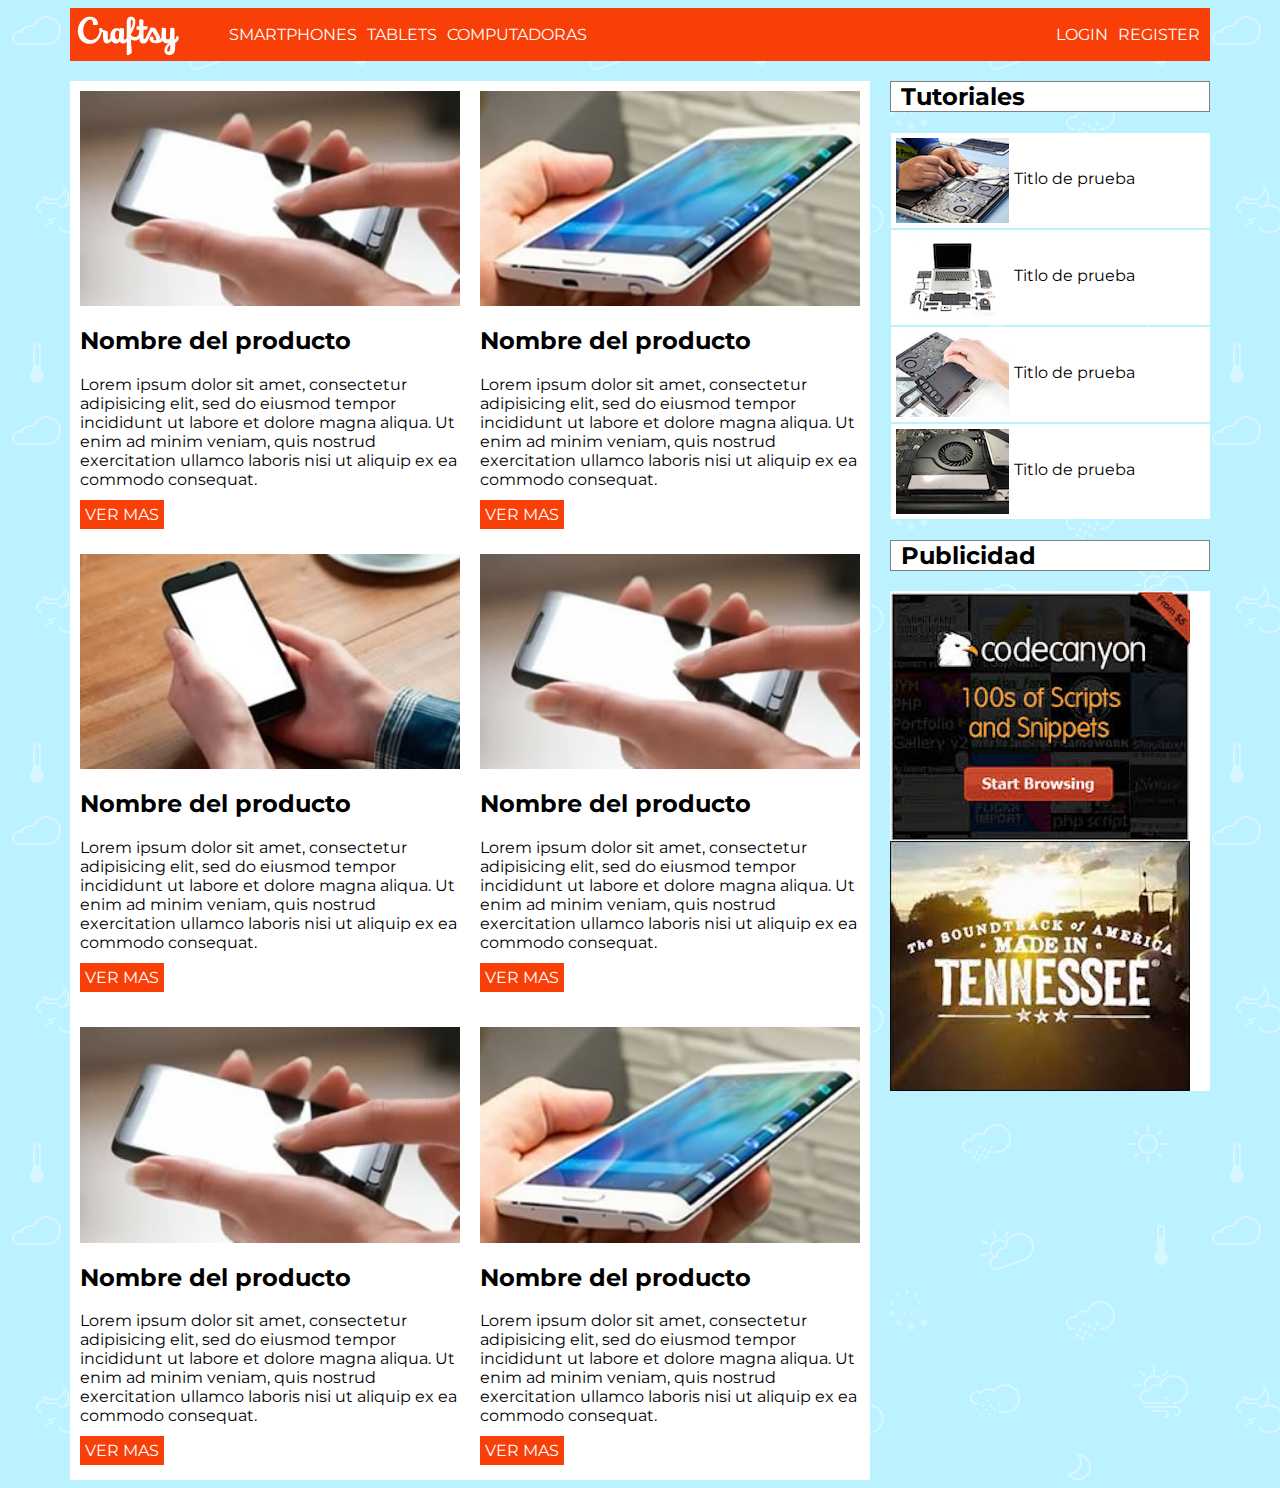
<file: Ejercicio 2/index.html>
<html lang="en" dir="ltr">
  <head>
    <link href="https://fonts.googleapis.com/css?family=Montserrat&display=swap" rel="stylesheet">
    <link rel="stylesheet" href="css/indexstyle.css">
    <meta charset="utf-8">
    <title></title>
  </head>
  <body>
    <header>
      <a href="#" class="logo">
        <img src="img/logo.png" alt="">
      </a>
      <ul class="menu">
        <li class="menu1"><a href="#">SMARTPHONES</a></li>
        <li class="menu2"><a href="#">TABLETS</a></li>
        <li class="menu3"><a href="#">COMPUTADORAS</a></li>
      </ul>

      <ul class="login">

        <li class="login1"><a href="register.html">REGISTER</a></li>
        <li class="register1"><a href="login.html">LOGIN</a></li>

      </ul>

    </header>

    <div class="container">
      <main>
        <article class="product" id="p1">
          <img src="img/img-phone-01.jpg" alt="" class="imagen">
          <h2>Nombre del producto</h2>
          <p>Lorem ipsum dolor sit amet, consectetur adipisicing elit, sed do eiusmod tempor incididunt ut labore et dolore magna aliqua. Ut enim ad minim veniam, quis nostrud exercitation ullamco laboris nisi ut aliquip ex ea commodo consequat.</p>
          <a href="#" class="hiper">VER MAS</a>
        </article>
        <article class="product" id="p2">
          <img src="img/img-phone-02.jpg" alt="" class="imagen">
          <h2>Nombre del producto</h2>
          <p>Lorem ipsum dolor sit amet, consectetur adipisicing elit, sed do eiusmod tempor incididunt ut labore et dolore magna aliqua. Ut enim ad minim veniam, quis nostrud exercitation ullamco laboris nisi ut aliquip ex ea commodo consequat.</p>
          <a href="#" class="hiper">VER MAS</a>
        </article>
        <article class="product" id="p3">
          <img src="img/img-phone-03.jpg" alt="" class="imagen">
          <h2>Nombre del producto</h2>
          <p>Lorem ipsum dolor sit amet, consectetur adipisicing elit, sed do eiusmod tempor incididunt ut labore et dolore magna aliqua. Ut enim ad minim veniam, quis nostrud exercitation ullamco laboris nisi ut aliquip ex ea commodo consequat.</p>
          <a href="#" class="hiper">VER MAS</a>
        </article>
        <article class="product" id="p4">
          <img src="img/img-phone-01.jpg" alt="" class="imagen">
          <h2>Nombre del producto</h2>
          <p>Lorem ipsum dolor sit amet, consectetur adipisicing elit, sed do eiusmod tempor incididunt ut labore et dolore magna aliqua. Ut enim ad minim veniam, quis nostrud exercitation ullamco laboris nisi ut aliquip ex ea commodo consequat.</p>
          <a href="#" class="hiper">VER MAS</a>
        </article>
        <article class="product" id="p5">
          <img src="img/img-phone-01.jpg" alt="" class="imagen">
          <h2>Nombre del producto</h2>
          <p>Lorem ipsum dolor sit amet, consectetur adipisicing elit, sed do eiusmod tempor incididunt ut labore et dolore magna aliqua. Ut enim ad minim veniam, quis nostrud exercitation ullamco laboris nisi ut aliquip ex ea commodo consequat.</p>
          <a href="#" class="hiper">VER MAS</a>
        </article>
        <article class="product" id="p6">
          <img src="img/img-phone-02.jpg" alt="" class="imagen">
          <h2>Nombre del producto</h2>
          <p>Lorem ipsum dolor sit amet, consectetur adipisicing elit, sed do eiusmod tempor incididunt ut labore et dolore magna aliqua. Ut enim ad minim veniam, quis nostrud exercitation ullamco laboris nisi ut aliquip ex ea commodo consequat.</p>
          <a href="#" class="hiper">VER MAS</a>
        </article>

        </article>
      </main>

      <aside class="rightColumn">
        <h2 class="tituloAside">Tutoriales</h2>
        <section>
          <article class="">
            <img src="img/aside-01.jpg" alt="" class="mismaFoto">
            <p class="e2p">Titlo de prueba</p>
          </article>
          <article class="">
            <img src="img/aside-02.jpg" alt="" class="mismaFoto">
            <p class="e2p">Titlo de prueba</p>
          </article>
          <article class="">
            <img src="img/aside-03.jpg" alt="" class="mismaFoto">
            <p class="e2p">Titlo de prueba</p>
          </article>
          <article class="">
            <img src="img/aside-04.jpg" alt="" class="mismaFoto">
            <p class="e2p">Titlo de prueba</p>
          </article>
        </section>

        <h2 class="tituloAside">Publicidad</h2>
        <div class="ultimo">
          <img src="img/ad-01.jpg" alt="">
          <img src="img/ad-02.jpg" alt="">
        </div>
      </aside>
    </div>
  </body>
</html>
</file>
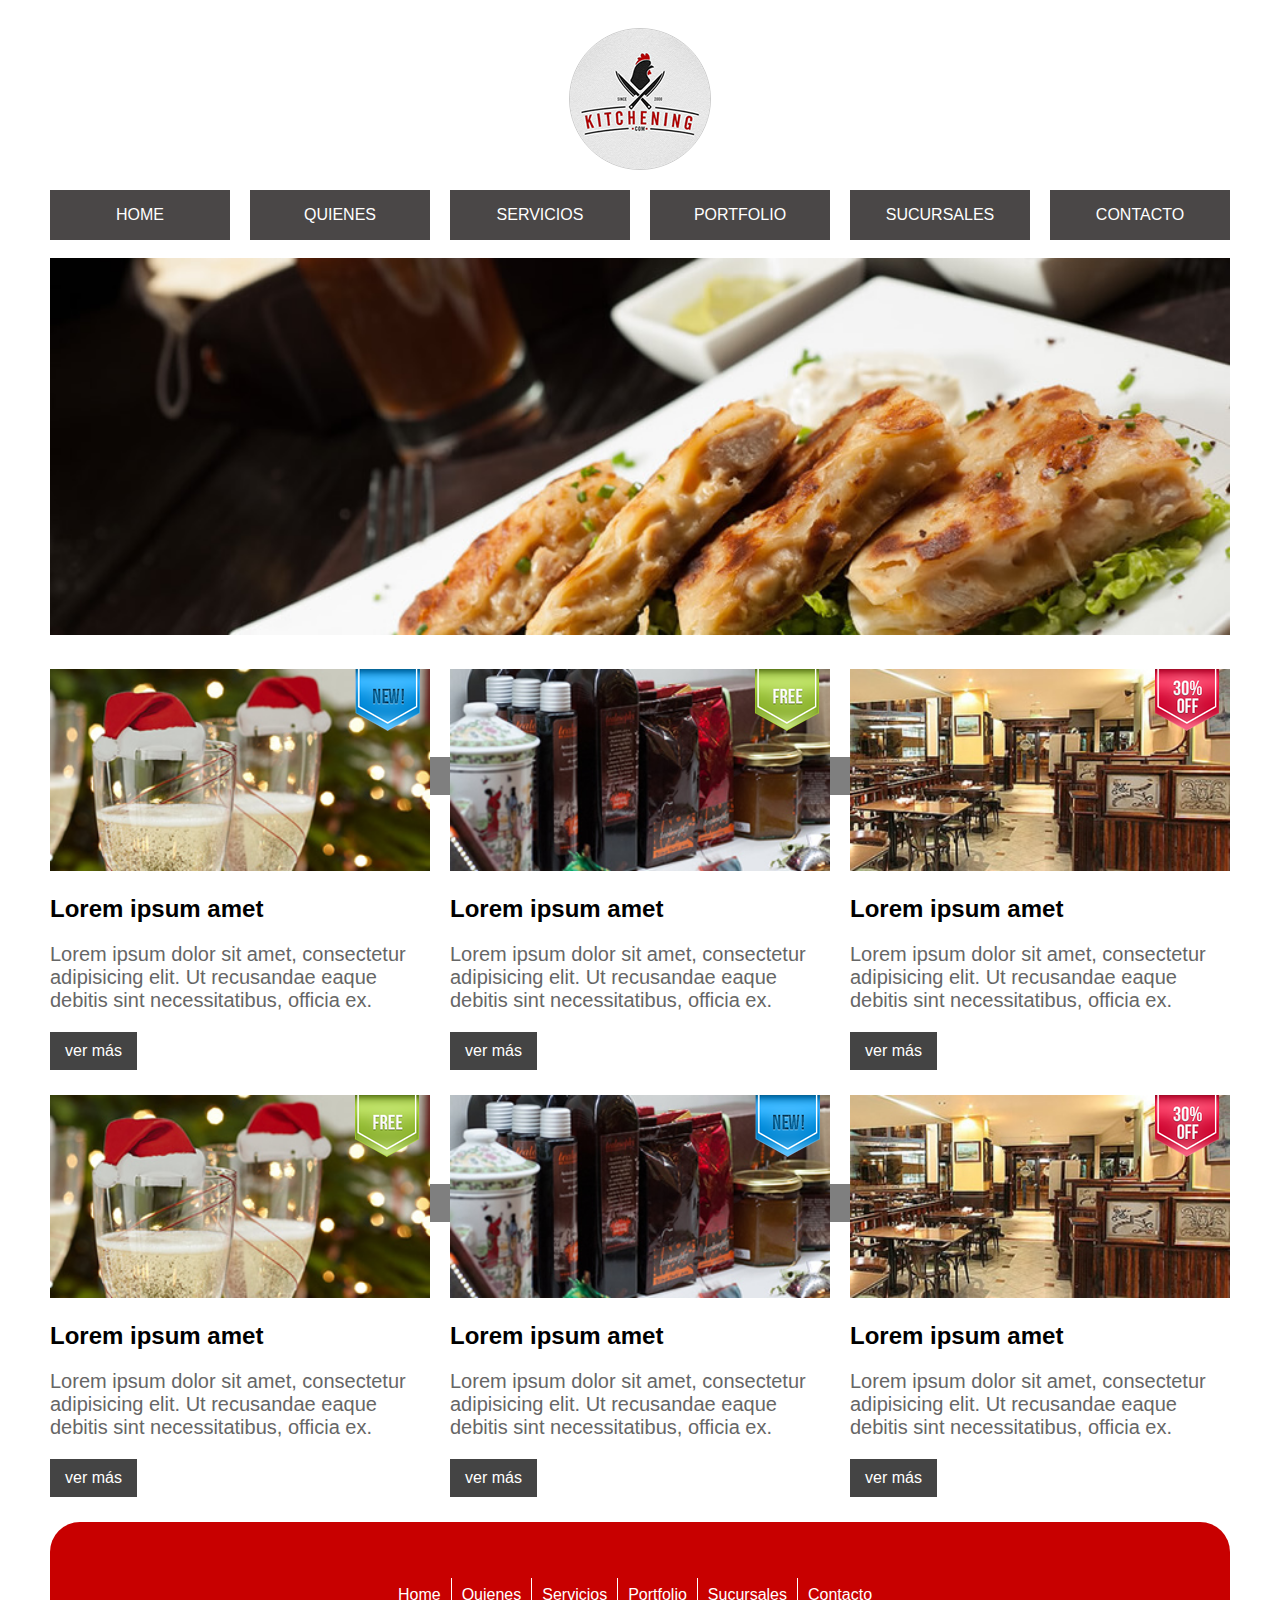
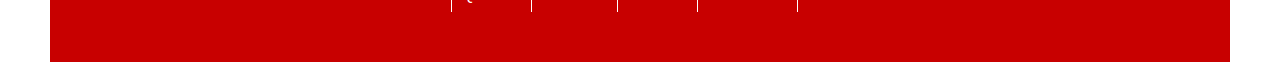
<file: Ejercicio 3/kitchening-blend/index.html>
<!DOCTYPE html>
<html>
	<head>
		<meta charset="utf-8">
		<link rel="stylesheet" href="css/styles.css">
		<meta name="viewport" content="width=device-width, initial-scale=1.0">
		<link rel="stylesheet" href="https://stackpath.bootstrapcdn.com/font-awesome/4.7.0/css/font-awesome.min.css">
		<style>@media print {#ghostery-purple-box {display:none !important}}</style>
		<title>Responsive Web Design</title>
	</head>
	<body>

	<div class="container">

		<!-- cabecera -->
		<header class="main-header">
			<img src="images/logo.jpg" alt="logotipo" class="logo">

			<a href="#" class="toggle-nav">
				<span class="fa fa-bars"></span>
			</a>

			<nav class="main-nav">
				<ul>
					<li><a href="#">home</a></li>
					<li><a href="#">quienes</a></li>
					<li><a href="#">servicios</a></li>
					<li><a href="#">portfolio</a></li>
					<li><a href="#">sucursales</a></li>
					<li><a href="#">contacto</a></li>
				</ul>
			</nav>
		</header>

		<!-- banner -->
		<section class="banner">
			<img src="images/img-banner.jpg" alt="banner">
		</section>

		<!-- productos -->
		<section class="vip-products">
			<article class="product">
				<div class="photo-container">
					<img class="photo" src="images/img-pdto-1.jpg" alt="pdto 01">
					<img class="special" src="images/img-nuevo.png" alt="plato nuevo">
					<a class="zoom" href="#">Ampliar foto</a>
				</div>
				<h2>Lorem ipsum amet</h2>
				<p>Lorem ipsum dolor sit amet, consectetur adipisicing elit. Ut recusandae eaque debitis sint necessitatibus, officia ex.</p>
				<a class="more" href="#">ver más</a>
			</article>
			<article class="product">
				<div class="photo-container">
					<img class="photo" src="images/img-pdto-2.jpg" alt="pdto 02">
					<img class="special" src="images/img-gratis.png" alt="gratis más de 3">
					<a class="zoom" href="#">Ampliar foto</a>
				</div>
				<h2>Lorem ipsum amet</h2>
				<p>Lorem ipsum dolor sit amet, consectetur adipisicing elit. Ut recusandae eaque debitis sint necessitatibus, officia ex.</p>
				<a class="more" href="#">ver más</a>
			</article>
			<article class="product">
				<div class="photo-container">
					<img class="photo" src="images/img-pdto-3.jpg" alt="pdto 03">
					<img class="special" src="images/img-descuento.png" alt="descuento efectivo">
					<a class="zoom" href="#">Ampliar foto</a>
				</div>
				<h2>Lorem ipsum amet</h2>
				<p>Lorem ipsum dolor sit amet, consectetur adipisicing elit. Ut recusandae eaque debitis sint necessitatibus, officia ex.</p>
				<a class="more" href="#">ver más</a>
			</article>
			<article class="product">
				<div class="photo-container">
					<img class="photo" src="images/img-pdto-1.jpg" alt="pdto 01">
					<img class="special" src="images/img-gratis.png" alt="gratis más de 3">
					<a class="zoom" href="#">Ampliar foto</a>
				</div>
				<h2>Lorem ipsum amet</h2>
				<p>Lorem ipsum dolor sit amet, consectetur adipisicing elit. Ut recusandae eaque debitis sint necessitatibus, officia ex.</p>
				<a class="more" href="#">ver más</a>
			</article>
			<article class="product">
				<div class="photo-container">
					<img class="photo" src="images/img-pdto-2.jpg" alt="pdto 02">
					<img class="special" src="images/img-nuevo.png" alt="plato nuevo">
					<a class="zoom" href="#">Ampliar foto</a>
				</div>
				<h2>Lorem ipsum amet</h2>
				<p>Lorem ipsum dolor sit amet, consectetur adipisicing elit. Ut recusandae eaque debitis sint necessitatibus, officia ex.</p>
				<a class="more" href="#">ver más</a>
			</article>
			<article class="product">
				<div class="photo-container">
					<img class="photo" src="images/img-pdto-3.jpg" alt="pdto 03">
					<img class="special" src="images/img-descuento.png" alt="descuento efectivo">
					<a class="zoom" href="#">Ampliar foto</a>
				</div>
				<h2>Lorem ipsum amet</h2>
				<p>Lorem ipsum dolor sit amet, consectetur adipisicing elit. Ut recusandae eaque debitis sint necessitatibus, officia ex.</p>
				<a class="more" href="#">ver más</a>
			</article>
		</section>

		<footer class="main-footer">
			<ul>
				<li><a href="#">home</a></li>
				<li><a href="#">quienes</a></li>
				<li><a href="#">servicios</a></li>
				<li><a href="#">portfolio</a></li>
				<li><a href="#">sucursales</a></li>
				<li><a href="#" class="ultimo">contacto</a></li>
			</ul>
		</footer>

	</div>

	</body>
</html>
</file>
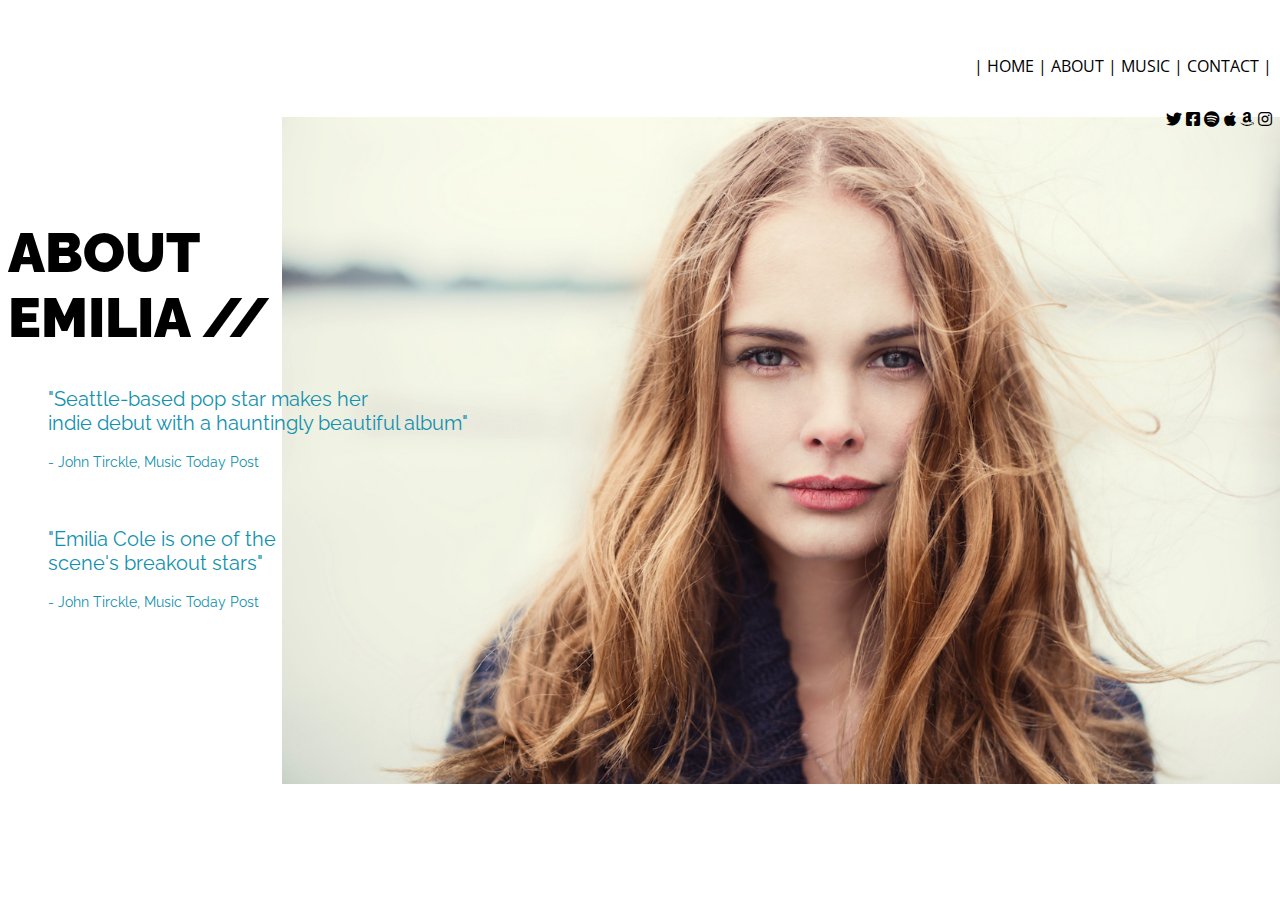
<file: Ejercicio 1/about.html>
<html lang="en" dir="ltr">
  <head>
    <link href="https://fonts.googleapis.com/css?family=Open+Sans|Raleway:400,700|Work+Sans&display=swap" rel="stylesheet">
    <link rel="stylesheet" href="https://cdnjs.cloudflare.com/ajax/libs/font-awesome/5.9.0/css/all.css">
    <link href="https://fonts.googleapis.com/css?family=Noto+Sans&display=swap" rel="stylesheet">
    <link rel="stylesheet" href="css/aboutstyle.css">
    <meta charset="utf-8">
    <title>ABOUT</title>
  </head>
  <body>
    <br>
    <p class="categoria">| <a href="home.html" style="text-decoration:none">HOME</a>  | <a href="about.html" style="text-decoration:none">ABOUT</a> | MUSIC | CONTACT |</p>
    <p><i class="fab fa-twitter"></i> <i class="fab fa-facebook-square"></i> <i class="fab fa-spotify"></i>
       <i class="fab fa-apple"></i> <i class="fab fa-amazon"></i> <i class="fab fa-instagram"></i></p>
    <br>
    <br>
    <h1>ABOUT <br> EMILIA //</h1>

    <ul>
      <li class="letraGrande">"Seattle-based pop star makes her <br> indie debut with a hauntingly beautiful album"</li>
      <br>
      <li class="letraChica">- John Tirckle, Music Today Post</li>
      <br>
      <br>
      <br>
      <li class="letraGrande">"Emilia Cole is one of the <br> scene's breakout stars"</li>
      <br>
      <li class="letraChica">- John Tirckle, Music Today Post</li>
    </ul>
  </body>
</html>
</file>
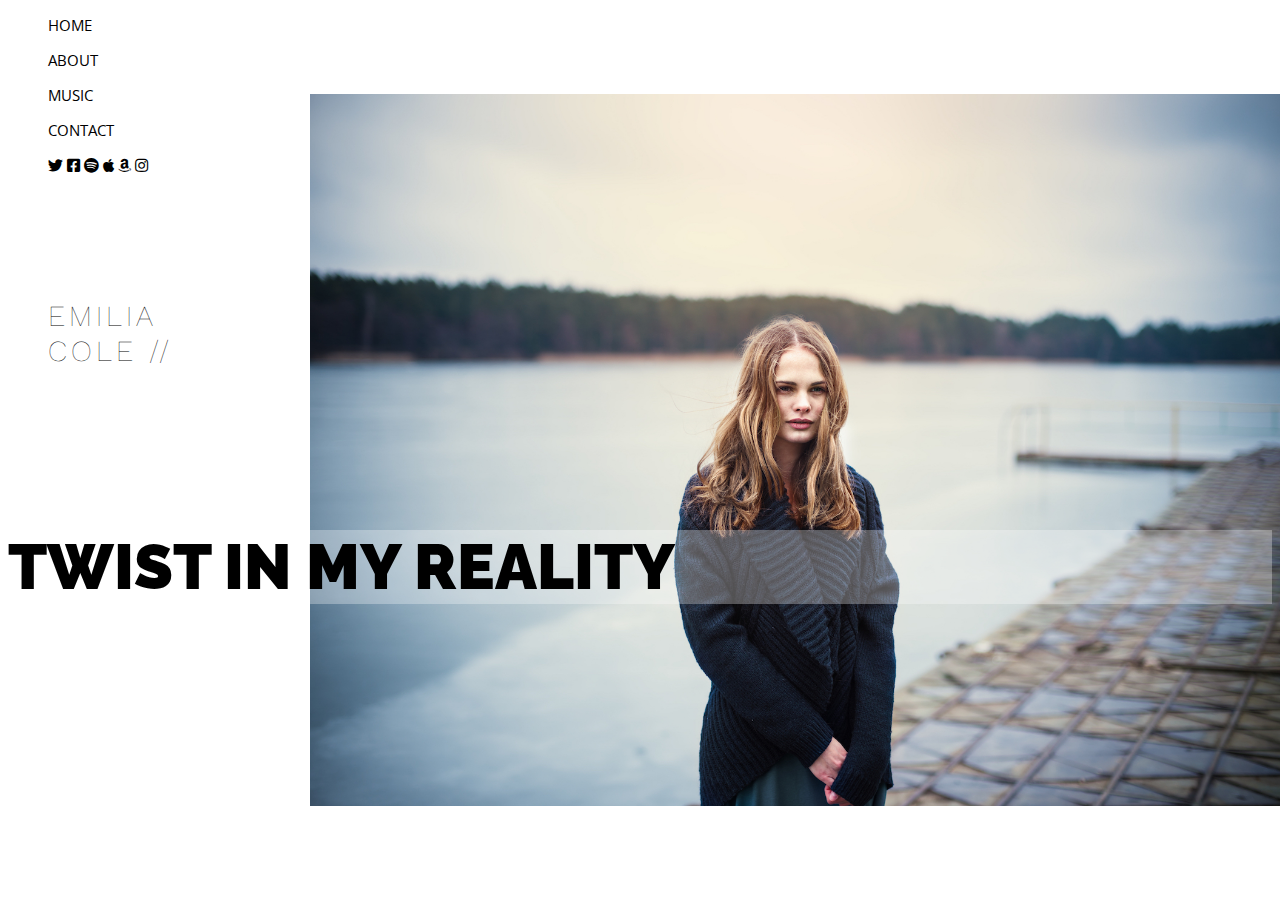
<file: Ejercicio 1/home.html>
<html lang="en" dir="ltr">
  <head>
    <meta charset="utf-8">
    <link href="https://fonts.googleapis.com/css?family=Open+Sans:300|Raleway:400,700|Work+Sans:400,500&display=swap" rel="stylesheet">
    <link rel="stylesheet" href="https://cdnjs.cloudflare.com/ajax/libs/font-awesome/5.9.0/css/all.css">
    <link rel="stylesheet" href="css/homestyle.css">
    <title>EMILIA COLE</title>
  </head>
  <body>

    <ul class="categoria">
      <li><a href="home.html">HOME</a></li>
      <li><a href="about.html">ABOUT</a></li>
      <li>MUSIC</li>
      <li>CONTACT</li>
      <li><i class="fab fa-twitter"></i> <i class="fab fa-facebook-square"></i> <i class="fab fa-spotify"></i>
         <i class="fab fa-apple"></i> <i class="fab fa-amazon"></i> <i class="fab fa-instagram"></i></li>
    </ul>

    <br>
    <br>
    <br>
    <br>

    <ul>

    </ul>

    <ul class="emiliaC">
      <li>EMILIA</li>
      <li>COLE //</li>
    </ul>

    <br>
    <br>
    <br>
    <br>
    <br>


    <h1 class="titulo">TWIST IN MY REALITY</h1>


  </body>
</html>
</file>
<file: Ejercicio 2/css/indexstyle.css>
* {

  box-sizing: border-box;
  font-family: 'Montserrat', sans-serif;

}

body {

  background-image: url(../img/bg-2.png);

}

header,
main,
aside {

  overflow: hidden;

}

header {

  background-color: #F93F08;
  width: 1140px;
  margin: 0 auto;
  padding: 1px 0px;
}

.logo,
.menu {

  float: left;

}

.menu,
.login {

  list-style-type: none;
  overflow: hidden;
}
.menu1,
.menu2,
.menu3 {

  float: left;

}

.login1,
.register1 {

  float: right;

}

a {

  margin-right: 10px;
  text-decoration: none;
  color: white;

}

.logo {

  padding-top: 7px;
  padding-left: 7px;
}

main {

  float: left;
  margin-right: 20px;
  background-color: white;
  width: 800px;
  margin-top: 20px;

}

article{

  float: left;

}
.product {

  margin: 10px;

}

#p3,#p4,#p5,#p6 {

  margin-top: 20px;
  margin-bottom: 20px;

}

.hiper {

  background-color: #F93F08;
  padding: 5px;

}

p {

  width: 380px;

}

.imagen {

  width: 380px;

}

.container {

  width: 1140px;
  overflow: hidden;
  margin: 0 auto;

}

aside {

  width: 320px;
  float: left;
  overflow: hidden;

}

.tituloAside {

  background-color: white;
  padding-left: 10px;
  border: 0.5px solid grey;

}

.publicidad {
  margin-top: 40px;

}

section {

  overflow: hidden;

}

article {

  background-color: white;
  margin: 1px;
}

.e2p {

  padding-top: 20px;

}

.mismaFoto {

  float: left;
  margin:5px;

}

.ultimo {

  background-color: white;
  background-size: 120%;
}
</file>
<file: Ejercicio 3/kitchening-blend/css/styles.css>
*{

  box-sizing: border-box;

}

body {

  background-image: url(http://sharap.huron.avnam.net/dh/kitchening-blend/html/images/xbg-body.png.pagespeed.ic.-WUZ9KzRiT.webp);
  font-family: sans-serif;
}

a {

  text-decoration: none;

}

ul, ol{

  padding: 0;

}

.toggle-nav span{

  background-color: #4a4747;
  color: white;
  padding: 10px;

}

li {

  list-style: none;

}

header li,
footer li{

  background-color: #4a4747;
  margin-bottom: 2px;

}

header a,
footer a{

  color: white;
  display: inline-block;
  text-align: center;
  text-transform: uppercase;
  padding: 8px 0;
  width: 100%;

}

.toggle-nav{

  display: inline-block;
  width: 100%;
  margin: 20px 0;

}



.container{

  margin: 0 auto;

}

.banner {

  display: none;

}

header {

  text-align: center;

}

header img {

  margin-top: 20px;
  border-radius: 90px;
  border: 1px solid #ccc;

}

nav{

    display: block;

}

section .photo {

  width: 100%

}

.photo-container{

  position: relative;

}

.special {

  position: absolute;
  top:0px;
  right: 8px;
}

.zoom{

  position: absolute;
  display: inline-block;
  width: 100%;
  text-align: center;
  top: 43%;
  color: white;
  padding: 10px;
  text-transform: uppercase;
  background-color: rgba(0, 0, 0, 0.5);
}

.product {

  margin-bottom: 25px;

}

p{

  font-size: 20px;
  color: #666;

}

.more{

  background-color: #444;
  display: inline-block;
  color: white;
  padding: 10px 15px;

}


@media (min-width:768px) and (max-width:1200px){

  .banner{

    display:block;

  }

  .banner img {

    width: 100%;
    margin-bottom: 30px;

  }

  .container {

    max-width: 768px;
    margin: 0 auto;

  }

  .toggle-nav{

    display: none;

  }

  ul {
    overflow: hidden;
  }

  nav li{

    float: left;
    width: 15%;
    margin-right: 2%;
    padding: 8px 0;

  }

  nav li:last-child{

    margin-right: 0;

  }

  .main-nav a {

    width: 100%;
    padding: 8px 0;

  }

  .vip-products{

    overflow: hidden;

  }

  .product {

    width: 49%;
    margin-right: 2%;
    float: left;

  }

  .product:nth-child(even) {

    margin-right: 0;

  }



}

@media (min-width:1200px) {

  .banner{

    display:block;

  }

  .banner img {

    width: 100%;
    margin-bottom: 30px;

  }

  .container{

    max-width: 1180px;
    margin: 0 auto;

  }

  .toggle-nav{

    display: none;

  }

  ul {
    overflow: hidden;
  }

  nav li{

    float: left;
    width: 180px;
    margin-right: 20px;
    padding: 8px 0;

  }

  nav li:last-child{

    margin-right: 0;

  }

  .product {

    width: 380px;
    margin-right: 20px;
    float: left;

  }

  .product:nth-child(3n){

    margin-right: 0;

  }

  .vip-products{

    overflow: hidden;

  }

  .main-footer{

    overflow: hidden;
    background-color: #c80000;
    border-radius: 30px 30px 0 0;
    display: block;
    text-align: center;
    height: 140px;

  }

  .main-footer ul{

    padding: 40px 0;
    overflow: hidden;
    display: inline-block;

  }

  .main-footer li {

    background-color: #c80000;
    float: left;
    margin-right: 10px;
    border-right: 1px solid white;
    padding-right: 10px;

  }

  .main-footer li:last-child{

    border-right: none;
    margin-right: 0;

  }

  .main-footer a {

    text-transform: capitalize;
    width: 100%;
    padding: 8px 0;

  }

}
</file>
<file: Ejercicio 1/css/aboutstyle.css>
.categoria {

  background-color: rgba(255, 255, 255, 0.5);
  line-height: 48.5px;
  font-family: 'Open Sans', sans-serif;

}

p {

  text-align: right;
  line-height: 25px

}

h1 {

  font-family: 'Raleway', sans-serif;
  font-size: 55px;
  font-weight: 900;

}

ul,
.categoria {

  list-style-type: none;

}

.letraGrande {

  font-size: 20.3px;

}

.letraChica {

  font-size: 14px;

}

ul {

  color: #1291AE  ;
  font-weight: 400;
  font-family: 'Raleway', sans-serif;

}

body {

  background-image: url('../img/emilia-about.jpg');
  background-size: 78%;
  background-position: right;
  background-repeat: no-repeat;

}

a {

  color: black;
  text-decoration: none;

}
</file>
<file: Ejercicio 1/css/homestyle.css>
h1.titulo {

  font-family: 'Raleway', sans-serif;
  font-size: 63px;
  background-color: rgba(255, 255, 255, 0.3);
  font-weight: 900;

}

ul {

  font-family: 'Open Sans', sans-serif;
  font-size: 15px;
  list-style-type: none;
  font-weight: 400;

}

.emiliaC {

  font-family: 'Work Sans', sans-serif;
  font-size: 29px;
  line-height: 35px;
  font-weight: 100;
  letter-spacing: 4px

}

body {

  background-image: url('../img/emilia-home.jpg');
  background-position: right;
  background-size: 75.8%;
  background-repeat: no-repeat;


}

.categoria {

  line-height: 35px;

}

.negro {

  color: black;

}

a {

  color: black;
  text-decoration: none;

}
</file>
